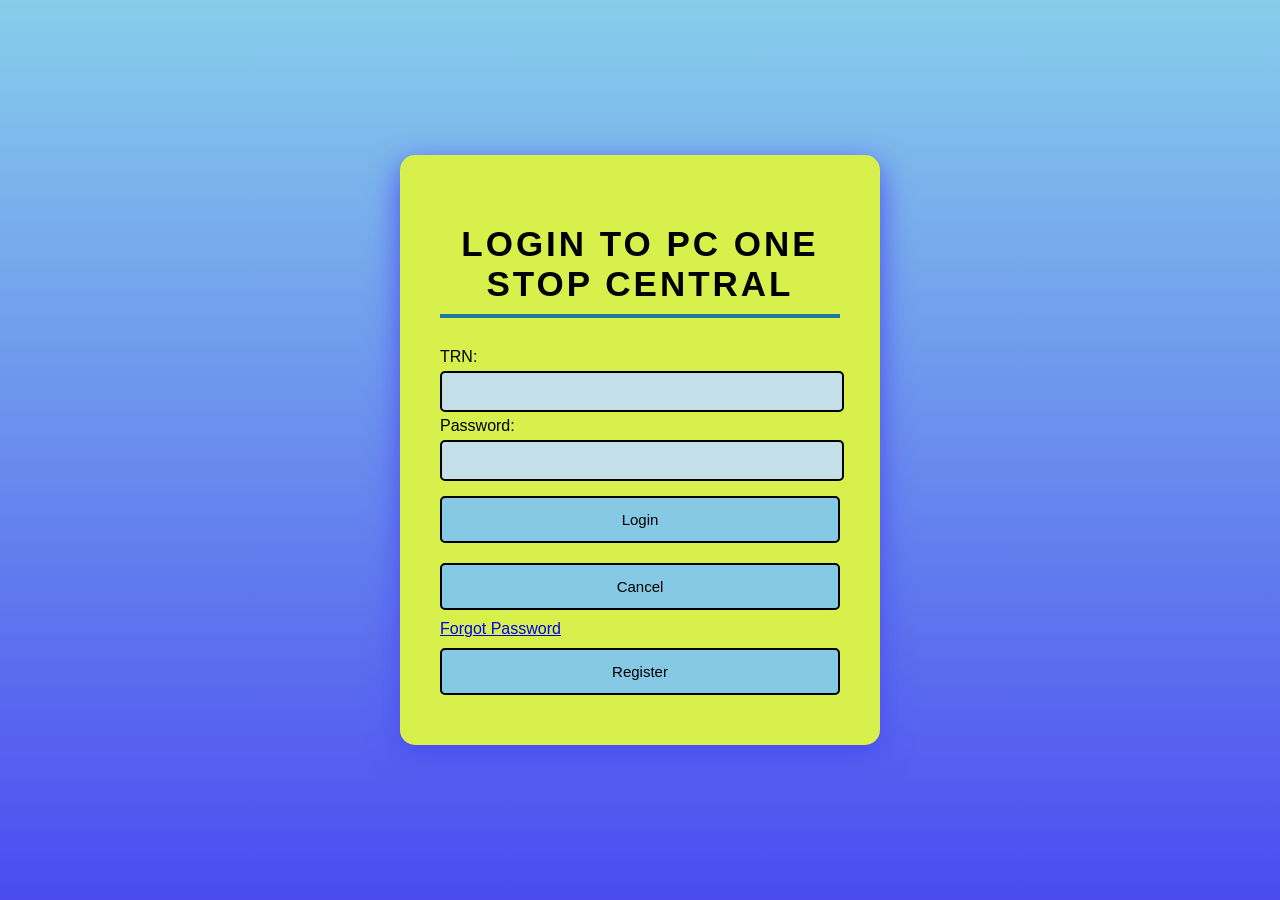
<file: index.html>
<!-- 
    Individual Assignment 2 
    Course: CIT2011 - Introduction to Web Development
    Name: Christopher Chin
    Date Due: 2025-11-13
-->

<!DOCTYPE html>
<html lang="en">
<head>
    <meta charset="UTF-8">
    <meta name="viewport" content="width=device-width, initial-scale=1.0">
    <!--Title of Website -->
    <title> PC One Stop Central </title>
    <!--Linking css to html -->
    <link rel="stylesheet" href="style.css">
</head>

<body>
    <div class="PC-Login-container">
        <h2>Login to PC One Stop Central </h2>
        <form id="PC-login-form">
            <label for="trn">TRN:</label>
            <input type="text" id="trn" name="trn" required>

            <label for="password">Password:</label>
            <input type="password" id="password" name="password" required minlength="8">

            <button type="submit">Login</button>
            <button type="button" id="cancel" onclick="window.location.href='index.html'" >Cancel</button>
        </form>
    
        <a href="forgotpassword.html" id="forgot-password">Forgot Password</a>

        <button id="register-btn" onclick="window.location.href='register.html'">Register</button>
        
        <div id="error-message"></div>

    </div>
    <script src="login.js"></script>
</body>
</html>
</file>
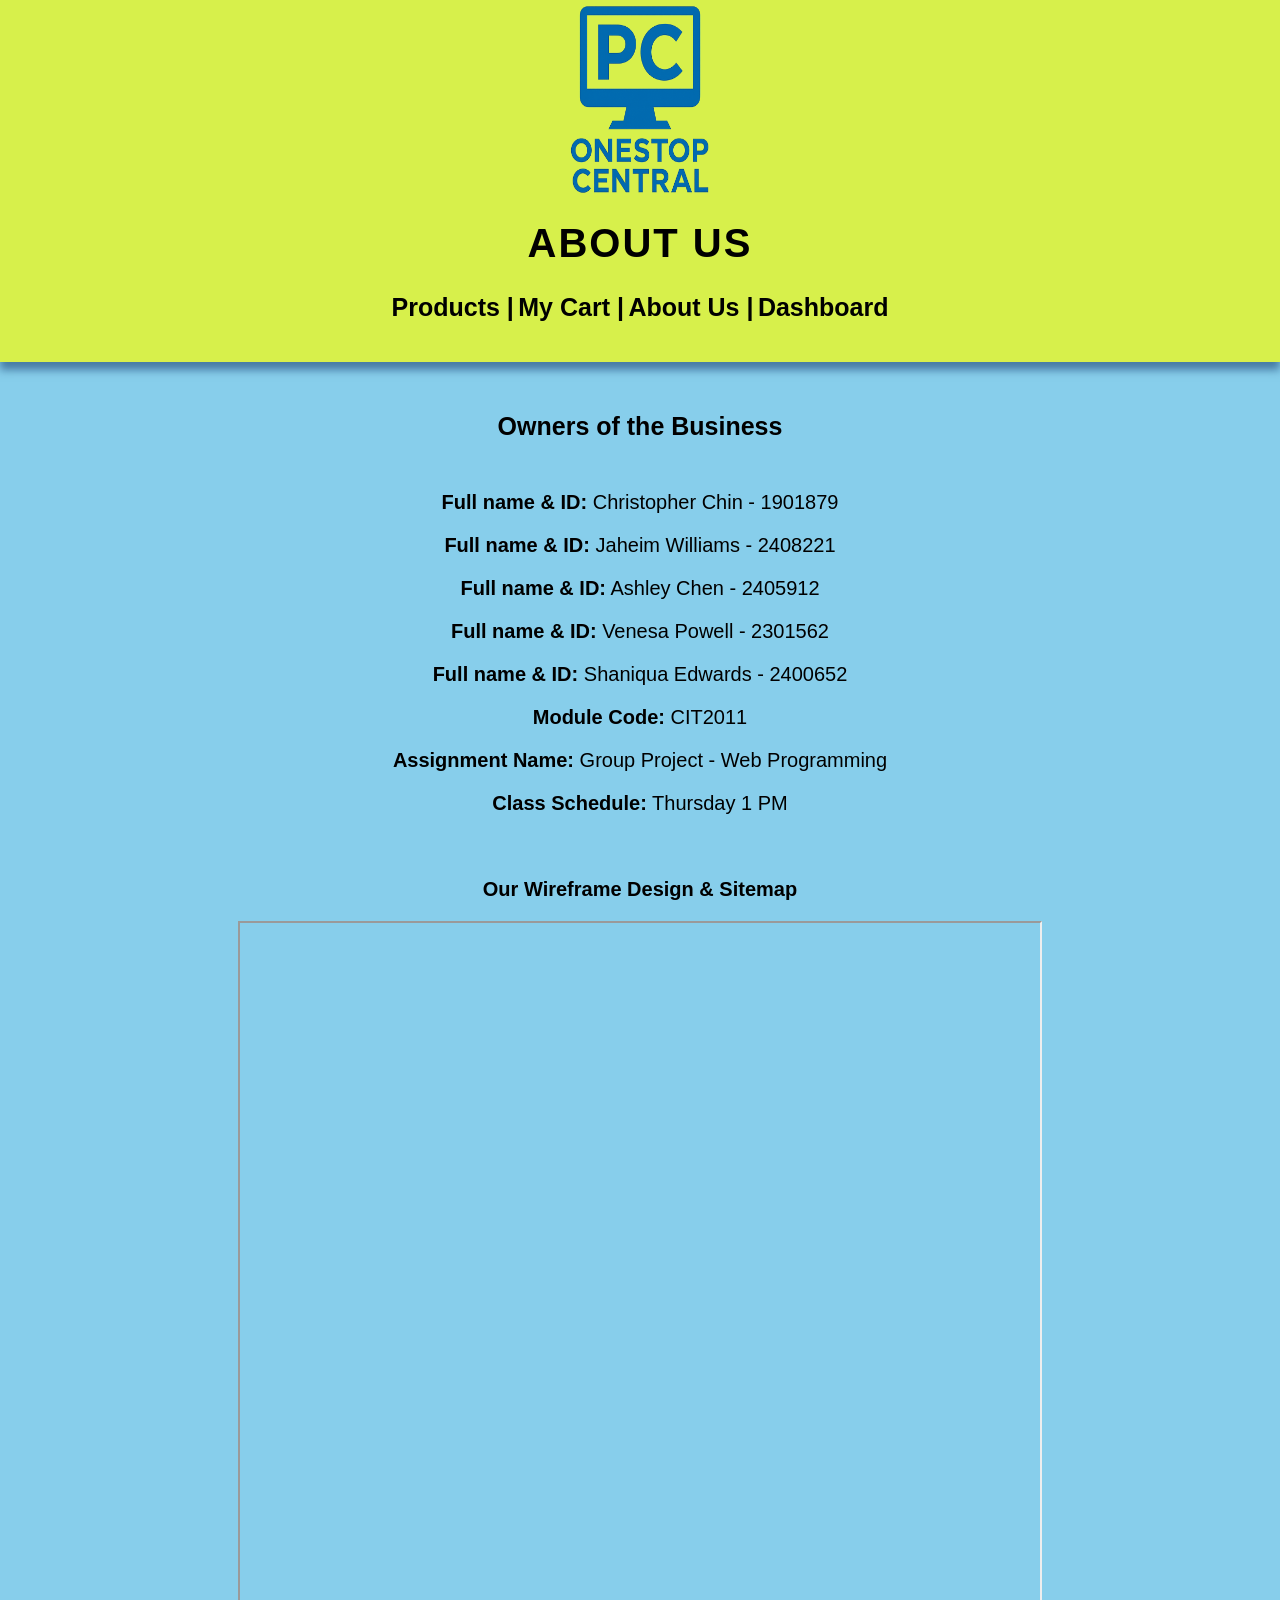
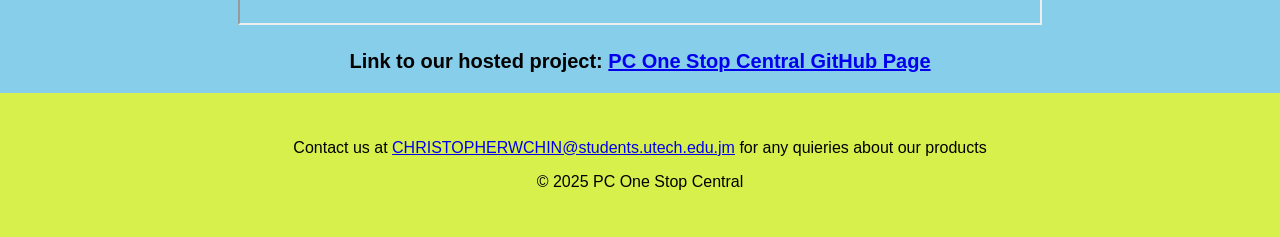
<file: aboutus.html>
<!DOCTYPE html>
<html lang="en">
<head>
  <meta charset="UTF-8">
  <title>About Us - PC One Stop Central</title>
  <link rel="stylesheet" href="aboutus.css">
</head>

<body>
  <header>
    <img src="PClogo.png" alt="Logo" id="logo">
    <h1>About Us </h1>

    <nav>
        <a href="products.html"> Products |</a>
        <a href="cart.html"> My Cart |</a>
        <a href="aboutus.html"> About Us |</a>
        <a href="dashboard.html"> Dashboard</a>
    </nav>
  </header>


  <!-- Info Section -->
  <section class="information">
    <div class="user-information">
      <h2> Owners of the Business</h2>
      <p><strong>Full name & ID:</strong> Christopher Chin - 1901879</p>
      <p><strong>Full name & ID:</strong> Jaheim Williams -  2408221 </p>
      <p><strong>Full name & ID:</strong> Ashley Chen - 2405912 </p>
      <p><strong>Full name & ID:</strong> Venesa Powell - 2301562</p>
      <p><strong>Full name & ID:</strong> Shaniqua Edwards - 2400652</p>
      <p><strong>Module Code:</strong> CIT2011</p>
      <p><strong>Assignment Name:</strong> Group Project - Web Programming</p>
      <p><strong>Class Schedule:</strong> Thursday 1 PM</p><br>

      <p> <b> Our Wireframe Design & Sitemap </b></p>

      <iframe src="Storyboard(AboutUS).pdf" alt = "StoryBoard" width="800"   height="700">
      </iframe>

      <p> <b>
         Link to our hosted project: 
        <a href="https://venesa-powell.github.io/GROUPFINAL/" target="blank">
           PC One Stop Central GitHub Page
        </a> </b>
      </p>
    </div>
  </section>


  <footer>
      <footer class="foot"> 
      <p>Contact us at <a href="mailto: CHRISTOPHERWCHIN@students.utech.edu.jm "> CHRISTOPHERWCHIN@students.utech.edu.jm</a> for any quieries about our products</p>
      <p>&copy; 2025  PC One Stop Central </p>
    </footer>

</body>
</html>
</file>
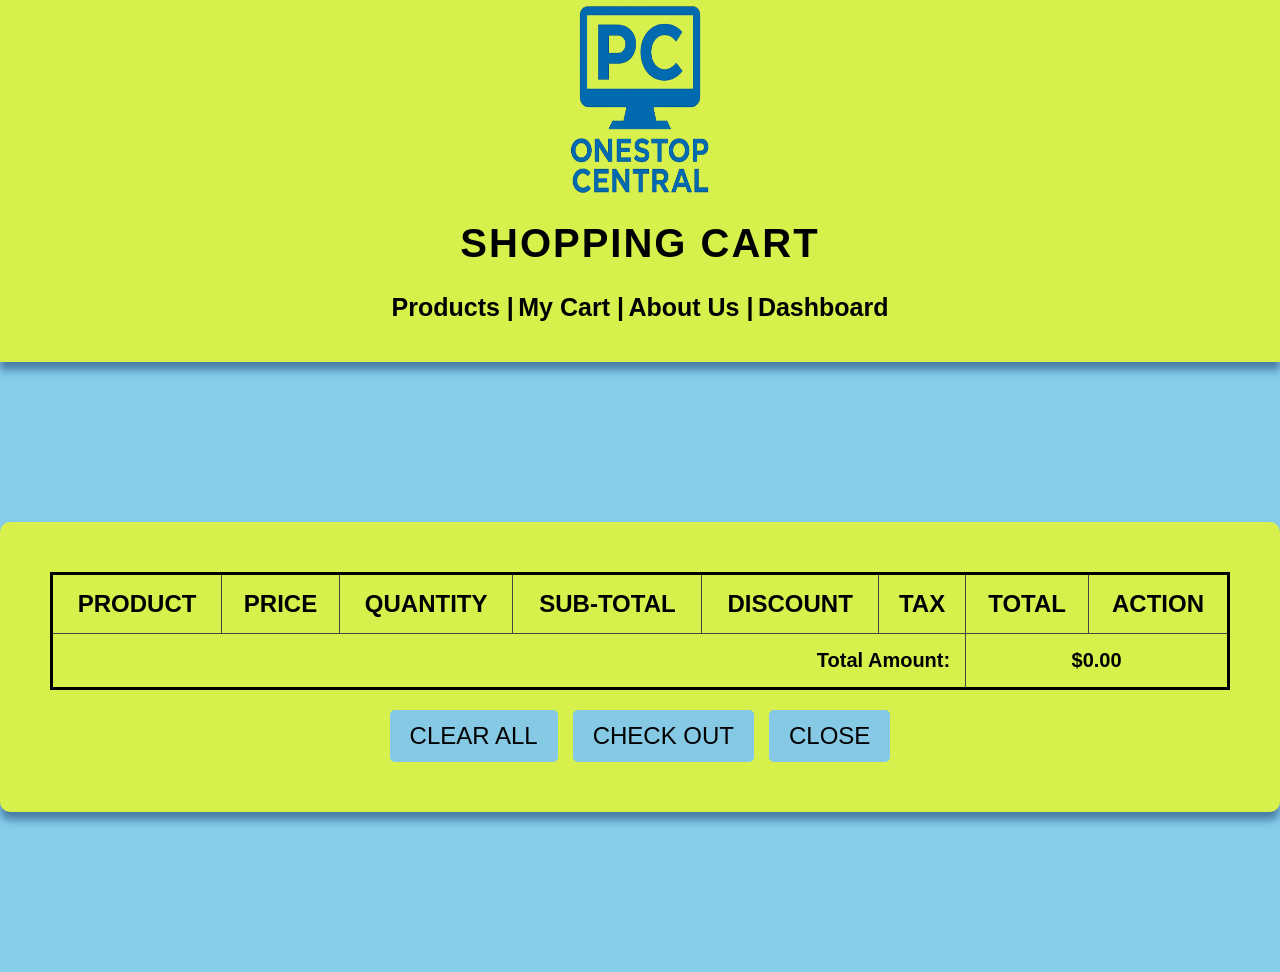
<file: cart.html>
<!DOCTYPE html>
<html lang="en">
<head>
    <meta charset="UTF-8">
    <meta name="viewport" content="width=device-width, initial-scale=1.0">
    <title>Shopping Cart - PC One Stop Central</title>
    <link rel="stylesheet" href="cart.css">
</head>
<body>
    <header>
        <img src="PClogo.png" alt="Logo" id="logo">
        <h1>Shopping Cart</h1>

        <nav>
            <a href="products.html"> Products |</a>
            <a href="cart.html"> My Cart |</a>
            <a href="aboutus.html"> About Us |</a>
            <a href="dashboard.html"> Dashboard</a>
        </nav>

    </header>
    

    <div id="cart-container">
        <table id="cart-table">
            <thead>
                <tr>
                    <th>Product</th>
                    <th>Price</th>
                    <th>Quantity</th>
                    <th>Sub-total</th>
                    <th>Discount</th>
                    <th>Tax</th>
                    <th>Total</th>
                    <th>Action</th>
                </tr>
            </thead>
            <tbody id="cart-items"></tbody>
        </table>

        <div class="cart-summary">
            <button id="clear-cart">Clear All</button>
            <button id="checkout-btn">Check Out</button>
            <button id="close-cart">Close</button>
        </div>
    </div>

    <script src="cart.js"></script>
</body>
</html>
</file>
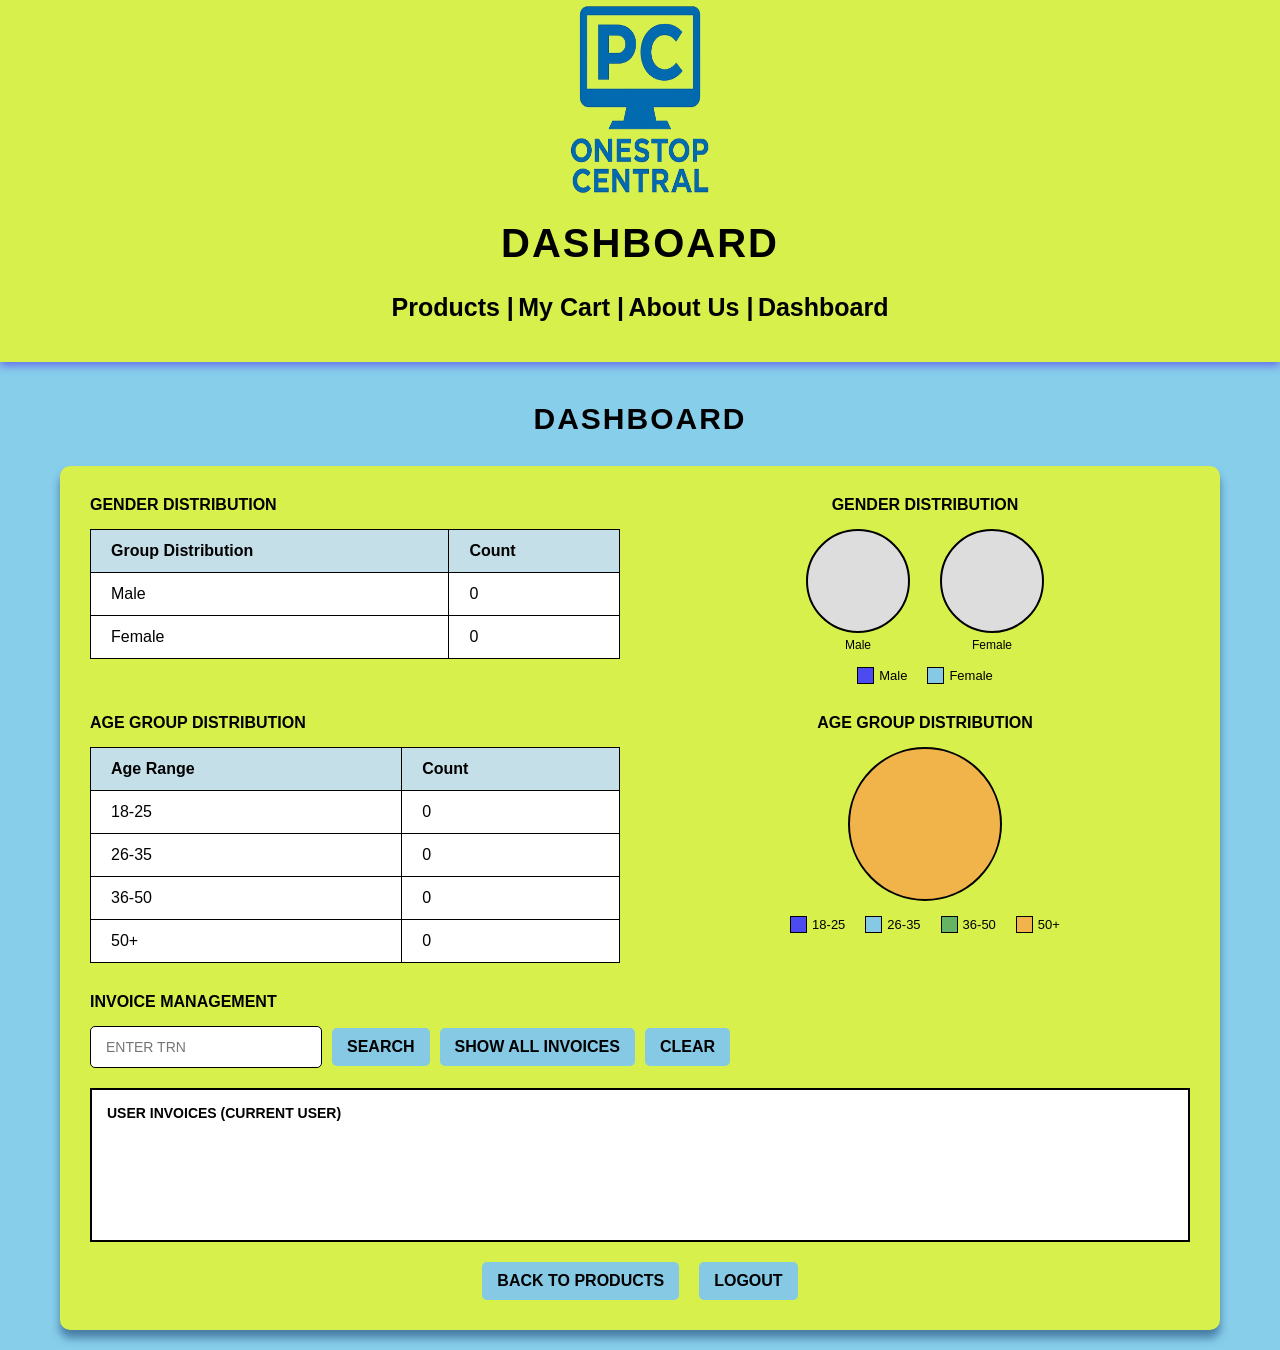
<file: dashboard.html>
<!DOCTYPE html>
<html lang="en">
<head>
    <meta charset="UTF-8">
    <meta name="viewport" content="width=device-width, initial-scale=1.0">
    <title>Dashboard - PC One Stop Central</title>
    <link rel="stylesheet" href="dashboard.css">
    
</head>
<body>
    <header>
        <img src="PClogo.png" alt="Logo" id="logo">
        <h1>Dashboard</h1>

        <nav>
            <a href="products.html"> Products |</a>
            <a href="cart.html"> My Cart |</a>
            <a href="aboutus.html"> About Us |</a>
            <a href="dashboard.html"> Dashboard</a>
        </nav>
    </header>

    <h2>DASHBOARD</h2>

    <div class="dashboard-section">
        <!-- Gender Distribution Section -->
        <div class="section-row">
            <div class="section-left">
                <div class="section-title">Gender Distribution</div>
                <table class="data-table">
                    <tr>
                        <th>Group Distribution</th>
                        <th>Count</th>
                    </tr>
                    <tr>
                        <td>Male</td>
                        <td id="male-count">0</td>
                    </tr>
                    <tr>
                        <td>Female</td>
                        <td id="female-count">0</td>
                    </tr>
                </table>
            </div>
            <div class="section-right">
                <div class="section-title">Gender Distribution</div>
                <div class="pie-chart-row">
                    <div class="pie-chart-item">
                        <div class="pie-chart" id="male-pie"></div>
                        <div class="pie-label">Male</div>
                    </div>
                    <div class="pie-chart-item">
                        <div class="pie-chart" id="female-pie"></div>
                        <div class="pie-label">Female</div>
                    </div>
                </div>
                <!-- Legend for Gender -->
                <div class="legend">
                    <div class="legend-item">
                        <div class="legend-color" style="background: rgb(75, 75, 240);"></div>
                        <span>Male</span>
                    </div>
                    <div class="legend-item">
                        <div class="legend-color" style="background: rgb(133, 201, 228);"></div>
                        <span>Female</span>
                    </div>
                </div>
            </div>
        </div>

        <!-- Age Group Distribution Section -->
        <div class="section-row">
            <div class="section-left">
                <div class="section-title">Age Group Distribution</div>
                <table class="data-table">
                    <tr>
                        <th>Age Range</th>
                        <th>Count</th>
                    </tr>
                    <tr>
                        <td>18-25</td>
                        <td id="age-18-25">0</td>
                    </tr>
                    <tr>
                        <td>26-35</td>
                        <td id="age-26-35">0</td>
                    </tr>
                    <tr>
                        <td>36-50</td>
                        <td id="age-36-50">0</td>
                    </tr>
                    <tr>
                        <td>50+</td>
                        <td id="age-50plus">0</td>
                    </tr>
                </table>
            </div>
            <div class="section-right">
                <div class="section-title">Age Group Distribution</div>
                <div class="pie-chart-container">
                    <div class="pie-chart-large" id="age-pie"></div>
                </div>
                <!-- Legend for Age Groups -->
                <div class="legend">
                    <div class="legend-item">
                        <div class="legend-color" style="background: rgb(75, 75, 240);"></div>
                        <span>18-25</span>
                    </div>
                    <div class="legend-item">
                        <div class="legend-color" style="background: rgb(133, 201, 228);"></div>
                        <span>26-35</span>
                    </div>
                    <div class="legend-item">
                        <div class="legend-color" style="background: rgb(100, 180, 100);"></div>
                        <span>36-50</span>
                    </div>
                    <div class="legend-item">
                        <div class="legend-color" style="background: rgb(240, 180, 75);"></div>
                        <span>50+</span>
                    </div>
                </div>
            </div>
        </div>

        <!-- Invoice Management Section -->
        <div class="invoice-section">
            <div class="section-title">Invoice Management</div>
            <div class="search-row">
                <input type="text" id="trn-search" class="search-input" placeholder="ENTER TRN">
                <button id="search-btn">Search</button>
                <button id="show-all-btn">Show All Invoices</button>
                <button id="clear-btn">Clear</button>
            </div>

            <div class="invoice-box">
                <h4>User Invoices (Current User)</h4>
                <div id="invoice-results">
                    <!-- Invoice results will be displayed here -->
                </div>
            </div>
        </div>

        <!-- Bottom Navigation Buttons -->
        <div class="bottom-buttons">
            <button onclick="window.location.href='products.html'">Back to Products</button>
            <button onclick="window.location.href='index.html'">Logout</button>
        </div>
    </div>

    <script src="dashboard.js"></script>
</body>
</html>
</file>
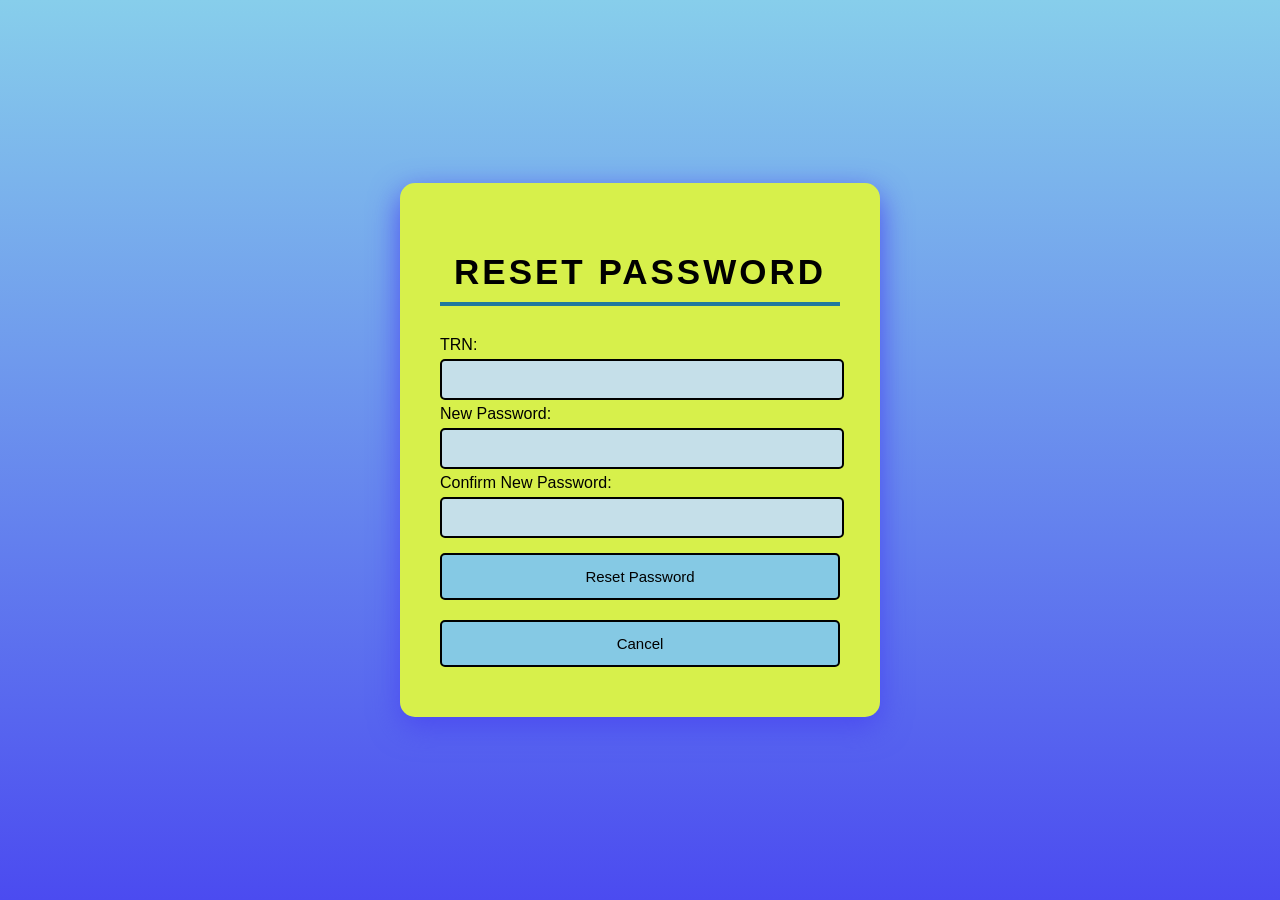
<file: forgotpassword.html>
<!DOCTYPE html>
<html lang="en">
<head>
    <meta charset="UTF-8">
    <meta name="viewport" content="width=device-width, initial-scale=1.0">
    <title>Reset Password - PC One Stop Central </title>
    <link rel="stylesheet" href="style.css">
</head>
<body>
    <div class="PC-Login-container">
        <h2>Reset Password</h2>
        <form id="reset-password-form">
            <label for="trn">TRN:</label>
            <input type="text" id="trn" name="trn" required>

            <label for="new-password">New Password:</label>
            <input type="password" id="new-password" name="new-password" required minlength="8">

            <label for="confirm-password">Confirm New Password:</label>
            <input type="password" id="confirm-password" name="confirm-password" required minlength="8">

            <button type="submit">Reset Password</button>
            <button type="button" id="cancel" onclick="window.location.href='index.html'">Cancel</button>
        </form>
        <div id="reset-error"></div>
        <div id="reset-success"></div>
    </div>
    <script src="forgotpassword.js"></script>
</body>
</html>
</file>
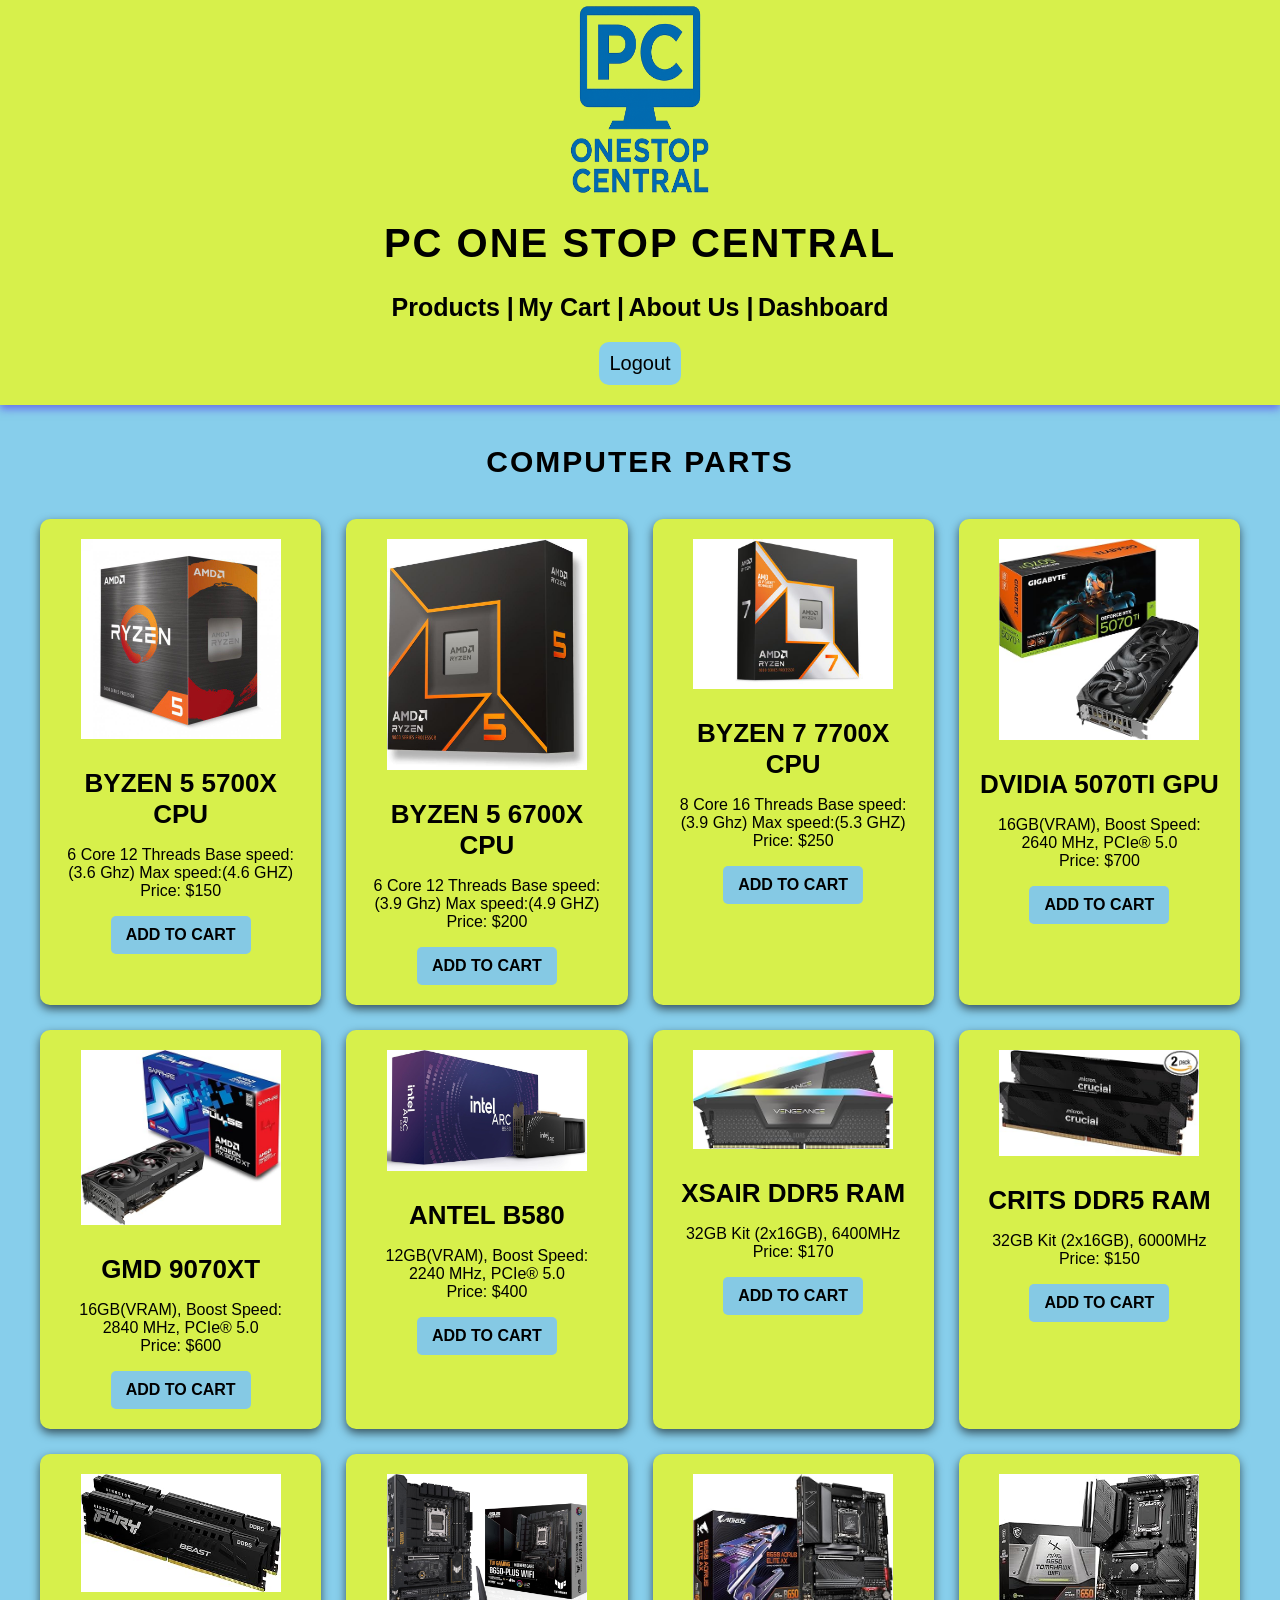
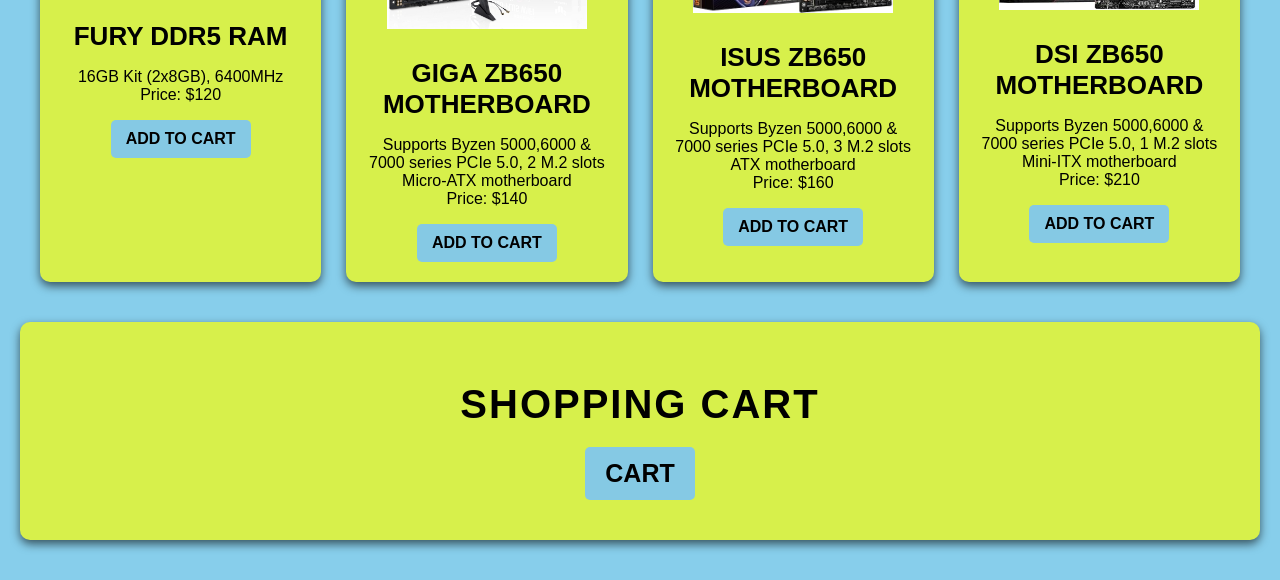
<file: invoice.html>
<!DOCTYPE html>
<html lang="en">
<head>
    <meta charset="UTF-8">
    <meta name="viewport" content="width=device-width, initial-scale=1.0">
    <title>Invoice - PC One Stop Central</title>
    <link rel="stylesheet" href="invoice.css">
</head>
<body>

<header>
    <img src="PClogo.png" alt="Logo" id="logo">
    <h1>Invoice</h1>

    <nav>
        <a href="products.html"> Products |</a>
        <a href="cart.html"> My Cart |</a>
        <a href="aboutus.html"> About Us |</a>
        <a href="dashboard.html"> Dashboard</a>
    </nav>
</header>

<div id="invoice-container">

    <h2 id="company-name">PC One Stop Central</h2>

    <div id="invoice-info">
        <p><strong>Invoice Number:</strong> <span id="inv-number"></span></p>
        <p><strong>Date:</strong> <span id="inv-date"></span></p>
        <p><strong>TRN:</strong> <span id="inv-trn"></span></p>
    </div>

    <h3>Shipping Information</h3>
    <div id="shipping-box">
        <p><strong>Name:</strong> <span id="ship-name"></span></p>
        <p><strong>Address:</strong> <span id="ship-address"></span></p>
    </div>

    <h3>Purchased Items</h3>
    <table id="inv-table">
        <thead>
            <tr>
                <th>Item</th>
                <th>Qty</th>
                <th>Price</th>
                <th>Discount</th>
                <th>Tax</th>
                <th>Total</th>
            </tr>
        </thead>
        <tbody id="inv-items"></tbody>
    </table>

    <div id="totals">
        <p><strong>Subtotal:</strong> $<span id="inv-subtotal"></span></p>
        <p><strong>Taxes:</strong> $<span id="inv-tax"></span></p>
        <p><strong>Total Cost:</strong> $<span id="inv-total"></span></p>
    </div>

    <!-- Bottom Navigation Buttons -->
        <div class="bottom-buttons">
            <button onclick="window.print()">Print Invoice</button>
            <button onclick="window.location.href='products.html'">Back to Products</button>
            <button onclick="window.location.href='index.html'">Logout</button>
        </div>
        
</div>

<script src="invoice.js"></script>
</body>
</html>
</file>
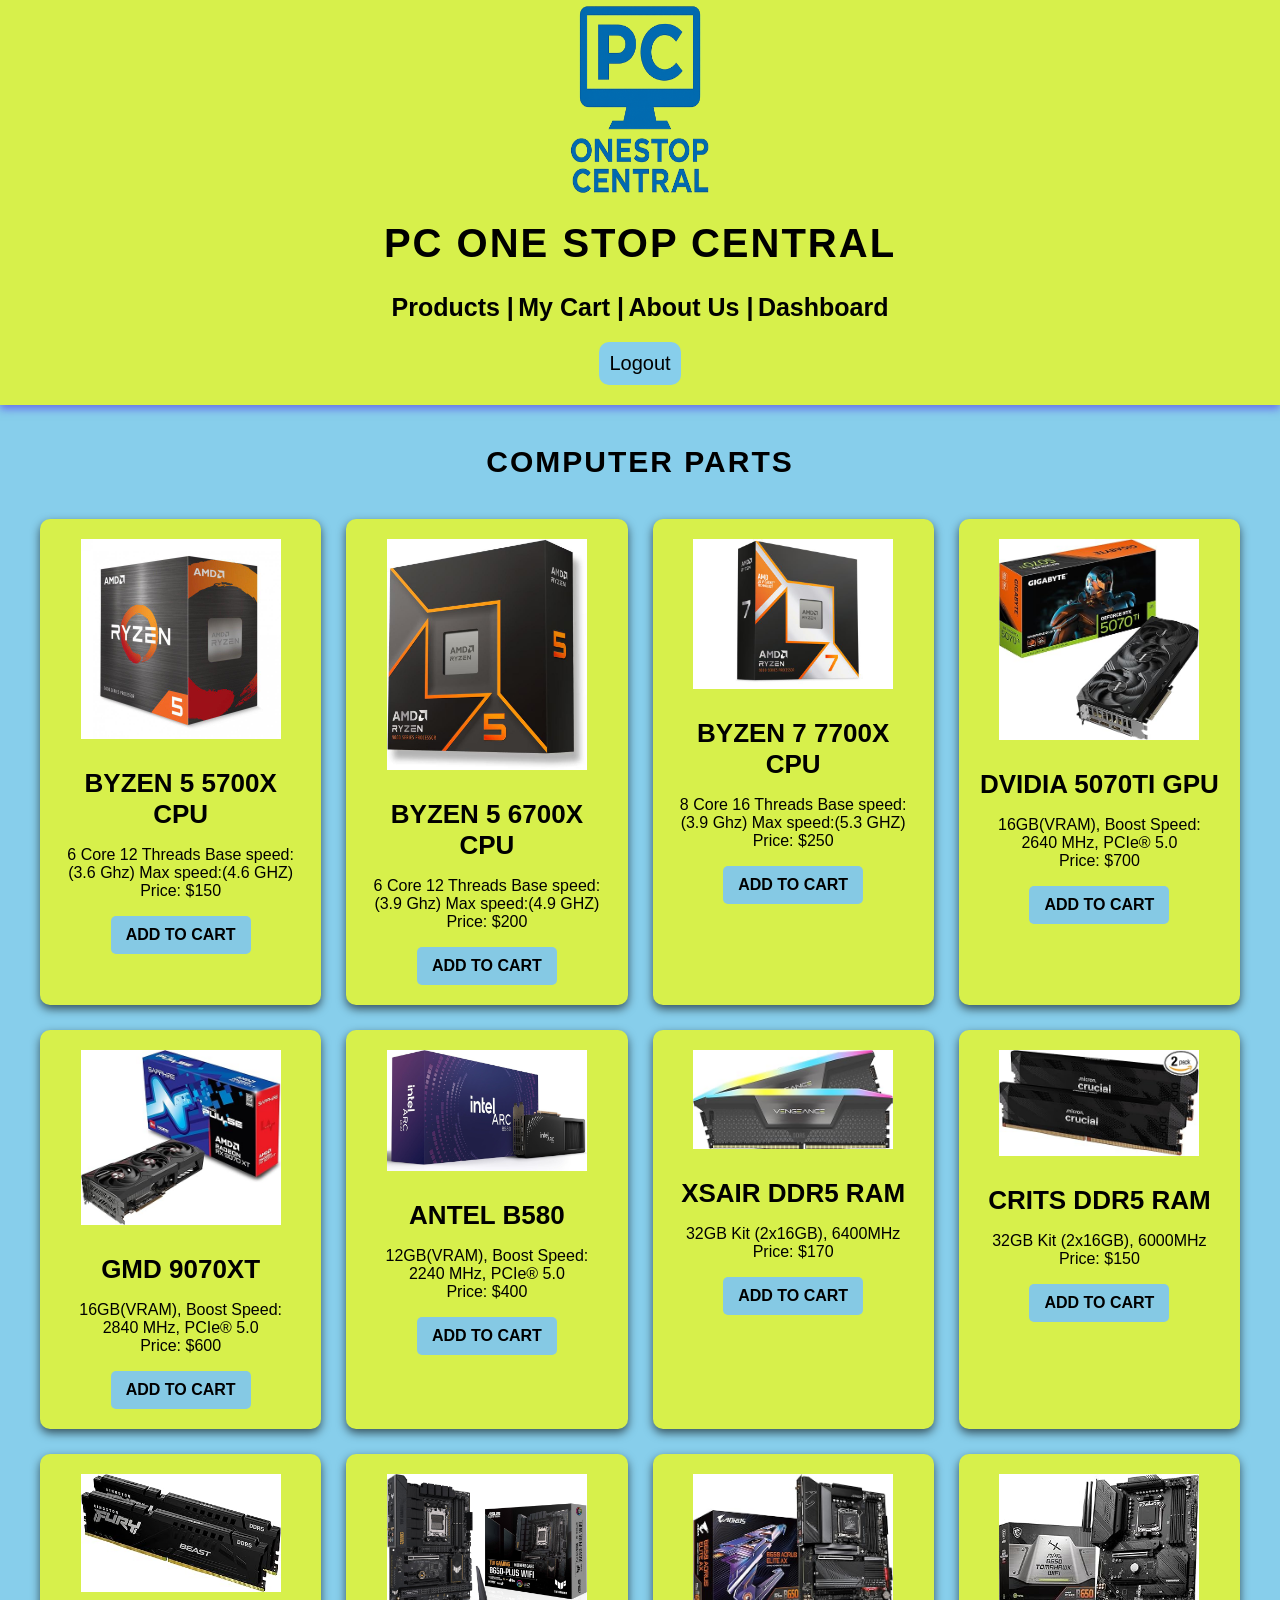
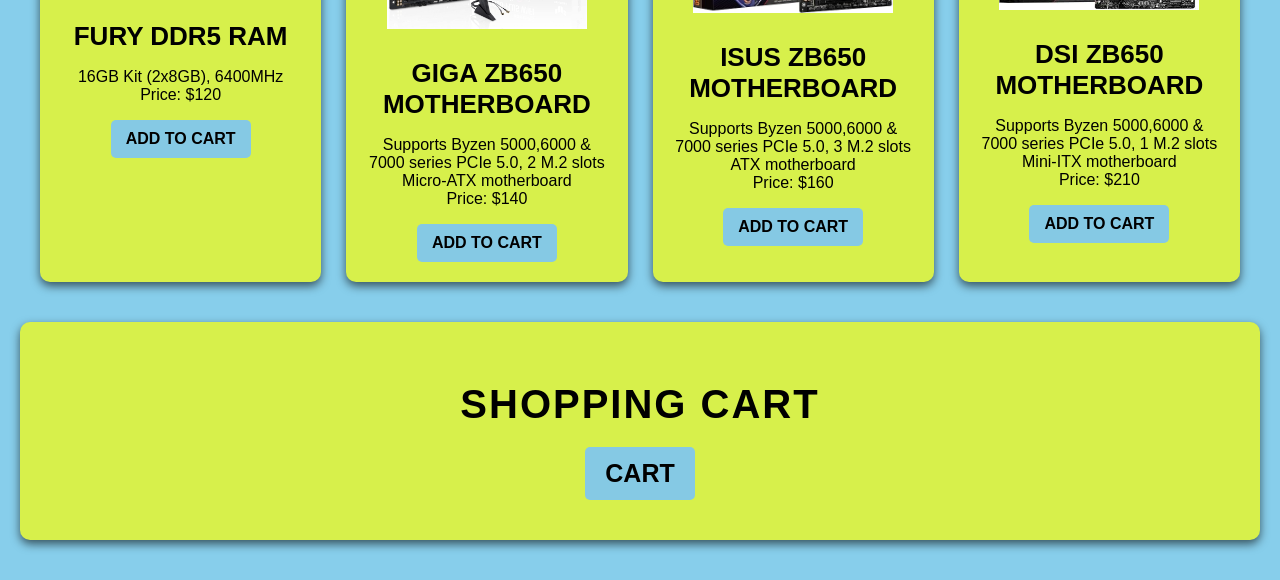
<file: products.html>
<!DOCTYPE html>
<html lang="en">
<head>
    <meta charset="UTF-8">
    <meta name="viewport" content="width=device-width, initial-scale=1.0">
    <title>PC One Stop Central - Product </title>
    <link rel="stylesheet" href="products.css">
</head>
<body>
	<header>
		<img src="PClogo.png" alt="Logo" id="logo" >
		<h1>PC One Stop Central</h1>

        <nav>
            <a href="products.html"> Products |</a>
            <a href="cart.html"> My Cart |</a>
            <a href="aboutUs.html"> About Us |</a>
            <a href="dashboard.html"> Dashboard</a>
        </nav>
		 
        <button id="logout-btn">Logout</button> 

	</header>

	<h2>COMPUTER PARTS</h2>
    <div class="products-container" id="product-list"></div>

    <div class="cart">
        <h2>Shopping Cart</h2>
        <ul id="cart-items"></ul>
        <button id="checkout-btn">Cart</button>
    </div>

    
    <script src="products.js"></script>
</body>
</html>
</file>
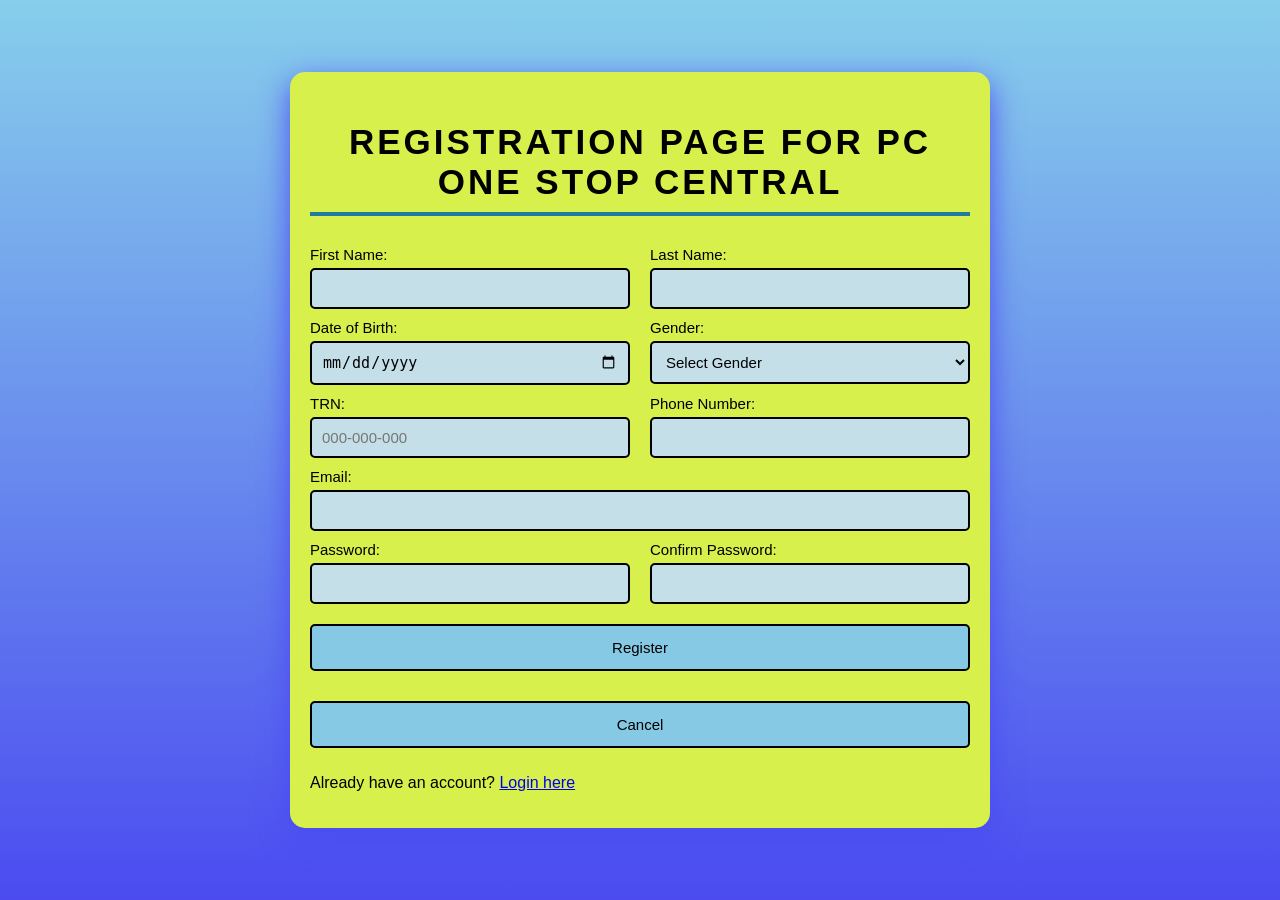
<file: register.html>
<!-- 
    Individual Assignment 2 
    Course: CIT2011 - Introduction to Web Development
    Name: Christopher Chin
    Date Due: 2025-11-13
-->

<!DOCTYPE html>
<html lang="en">
<head>
    <meta charset="UTF-8">
    <meta name="viewport" content="width=device-width, initial-scale=1.0">
    <!--Title of Website -->
    <title> PC One Stop Central Register Page </title>
    <!--Linking css to html -->
    <link rel="stylesheet" href="register.css">
</head>

<body>
    <div class="PC-Register-container">
        <h2>Registration Page for PC One Stop Central </h2>
        <form id="register">
            <div class="form-row">
                <div class="form-group">
                    <label for="first-name">First Name:</label>
                    <input type="text" id="first-name" name="first-name" required>
                </div>
                <div class="form-group">
                    <label for="last-name">Last Name:</label>
                    <input type="text" id="last-name" name="last-name" required>
                </div>
            </div>
            
             
            <div class="form-row">
                <div class="form-group">
                    <label for="dob">Date of Birth:</label>
                    <input type="date" id="dob" name="dob" required>
                </div>
                <div class="form-group">
                    <label for="gender">Gender:</label>
                    <select id="gender" name="gender" required>
                        <option value="">Select Gender</option>
                        <option value="male">Male</option>
                        <option value="female">Female</option>
                        <option value="other">Other</option>
                    </select>
                </div>
            </div>


            <div class="form-row">
                <div class="form-group">
                    <label for="trn"> TRN: </label>
                    <input type="text" id="trn" name="trn" minlength="11" placeholder="000-000-000" required>
                </div>
                
                <div class="form-group">
                    <label for="phone">Phone Number:</label>
                    <input type="tel" id="phone" name="phone" required>
                </div>
            </div>
                
            
            <div class="form-row">
               <div class="form-group">
                    <label for="email">Email:</label>
                    <input type="email" id="email" name="email" required>
                </div>
            </div>


            <div class="form-row">  
                <div class="form-group">
                    <label for="new-password">Password:</label>
                    <input type="password" id="new-password" name="new-password" required minlength="8">
                </div>

                <div class="form-group">
                    <label for="confirm-password">Confirm Password:</label>
                    <input type="password" id="confirm-password" name="confirm-password" required minlength="8">
                </div>
            </div>

            <button type="submit">Register</button>
            <button type="button" id="cancel" onclick="window.location.href='index.html'">Cancel</button>
        </form>

        <div id="register-error"></div>
        <p>Already have an account? <a href="index.html">Login here</a></p>
    </div>

    <script src="register.js"></script>
</body>
</html>
</body>
</file>
<file: style.css>
/*
    Individual Assignment 2 
    Course: CIT2011 - Introduction to Web Development
    Name: Christopher Chin
    Date Due: 2025-11-13
*/

body{
     font-family: 'Arial', sans-serif;
     margin: 0;
     padding: 0px;
     background: linear-gradient(skyblue, rgb(75, 75, 240) );

     /* text colour*/
     color: black; 
     display: flex;
     justify-content: center;

    /* creates a smaller display */
     align-items: center;
     height: 100dvh;
}

.PC-Login-container{
    width: 400px;
    padding: 40px;
    background-color: rgb(215, 240, 75);
    border-radius: 15px;
    box-shadow: 0 10px 30px rgb(75, 75, 240);
    animation: fadeIn 1s ease-in-out;
}

@keyframes fadeIn {
    from {
        opacity: 0;
        transform: translateY(-20px);
    }
    to {
        opacity: 1;
        transform: translateY(0);
    }
}


h2 {
    text-align: center;
    margin-bottom: 30px;
    font-size: 35px ;
    letter-spacing: 3px;
    text-transform: uppercase;
    border-bottom: 4px solid rgb(31, 122, 158);
    padding-bottom: 10px; 
}

input[type="email"],
input[type="text"], 
input[type="password"] 
{
    width: 95%;
    padding: 10px;
    margin: 5px 0;
    background: rgb(197, 223, 233);
    border: 2px solid #000000;
    border-radius: 5px;
    font-size: 15px;
}

button{
    width: 100%;
    padding: 13px;
    margin: 10px 0;
    background: rgb(133, 201, 228);
    border: 2px solid #000000;
    border-radius: 5px;
    cursor: pointer;
    font-size: 15px;
}

button:hover {
    background: linear-gradient(skyblue, rgb(75, 75, 240) ) ;
    box-shadow: 0 5px 15px rgba(42, 9, 229, 0.5);
}
</file>
<file: aboutus.css>
/* Cart page css */
body {
    font-family: 'Arial', sans-serif;
    margin: 0;
    padding: 0;
    background-color: skyblue;
}

header{
    background-color: rgb(215, 240, 75);
    padding: 20px;
    text-align: center;
    box-shadow: 0 8px 8px rgba(8, 43, 95, 0.5);
}

#logo{
    width: 250px ;
    height: 300px ;
    margin-bottom: -60px;
    margin-top: -70px;
}

h1 {
    font-size: 40px;
    font-weight: bold;
    letter-spacing: 2px;
    text-transform: uppercase;
}

nav {
    margin-top: 10px; 
    margin-bottom: 20px;    
}

nav a {
    text-align: center;
    color: black;
    font-weight: bold;
    font-size: 25px;
    text-decoration: none;
    margin-top: 80px;
}

nav a:hover {
      background-color: skyblue;
    }

h2 {
    margin-bottom: 50px;
    margin-top: 50px;
    font-size: 25px;
}

.information{
    margin-top: 50px;
    text-align: center;
    font-size: 20px;
}

.user-information{
    margin-top: 50px;
}
.foot{
    background-color: rgb(215, 240, 75); 
    padding: 30px;
    text-align: center;
}
</file>
<file: cart.css>
/* Cart page css */
body {
    font-family: 'Arial', sans-serif;
    margin: 0;
    padding: 0;
    background-color: skyblue;
}

header{
    background-color: rgb(215, 240, 75);
    padding: 20px;
    text-align: center;
    box-shadow: 0 8px 8px rgba(8, 43, 95, 0.5);
}

#logo{
    width: 250px ;
    height: 300px ;
    margin-bottom: -60px;
    margin-top: -70px;
}

h1 {
    font-size: 40px;
    font-weight: bold;
    letter-spacing: 2px;
    text-transform: uppercase;
}

nav {
    margin-top: 10px; 
    margin-bottom: 20px;    
}

nav a {
    text-align: center;
    color: black;
    font-weight: bold;
    font-size: 25px;
    text-decoration: none;
    margin-top: 80px;
}

nav a:hover {
      background-color: skyblue;
    }


#cart-container {
    font-size: 20px;
    background-color: rgb(215, 240, 75);
    border-radius: 10px;
    box-shadow: 0 8px 8px rgba(8, 43, 95, 0.5);
    max-width: 1200px;
    margin: 160px auto;
    padding: 50px;
}

#cart-table {
    width: 100%;
    border: solid black;
    border-collapse: collapse;
    margin-bottom: 20px;
}

#cart-table th, #cart-table td {
    border: 1px solid #444;
    padding: 15px;
    text-align: center; 
}

#cart-table th {
    font-size: 1.2em;
    text-transform: uppercase;
}

.cart-summary {
    display: flex;
    flex-direction: row;
    justify-content: center;
    gap: 15px;
    margin-top: 20px;
}


button {
    background-color:  rgb(133, 201, 228);
    padding: 12px 20px;
    border: none;
    border-radius: 5px;
    cursor: pointer;
    font-size: 1.2em;
    text-transform: uppercase;
    transition: background-color 0.3s ease, transform 0.3s ease;
}

button:hover {
    background: linear-gradient(skyblue, rgb(75, 75, 240) ) ;
    box-shadow: 0 5px 15px rgba(42, 9, 229, 0.5);
    transform: translateY(-3px);
}


/* js */
input.quantity-input {
    width: 60px;
    padding: 5px;
    text-align: center;
    background-color: rgb(197, 223, 233);
    border: 1px solid #000000;
    border-radius: 5px;
    font-weight: bold;
}

input.quantity-input:focus {
    outline: none;
    border: 1px solid #7c277c;
}
</file>
<file: dashboard.css>
/* Dashboard Layout Styles */
body {
    font-family: 'Arial', sans-serif;
    margin: 0;
    padding: 0;
    background-color: skyblue;
}

header {
    background-color: rgb(215, 240, 75);
    box-shadow: 0 4px 8px rgba(71, 26, 231, 0.5);
    padding:20px;
    text-align: center;
}

#logo{
    width: 250px ;
    height: 300px ;
    margin-bottom: -60px;
    margin-top: -70px;
}

nav {
    margin-top: 10px; 
    margin-bottom: 20px;
     
}

nav a {
    text-align: center;
    color: black;
    font-weight: bold;
    font-size: 25px;
    text-decoration: none;
    margin-top: 80px;
}

nav a:hover {
      background-color: skyblue;
    }

 h1{
    font-size: 40px;
    letter-spacing: 2px;
    text-transform: uppercase;
}

h2 {
    font-size: 30px;
    letter-spacing: 2px;
    margin-top: 40px;
    margin-bottom: 30px; 
    text-align: center;
    text-transform: uppercase;
}

.dashboard-section {
    background-color: rgb(215, 240, 75);
    border-radius: 10px;
    box-shadow: 0 8px 8px rgba(8, 43, 95, 0.5);
    max-width: 1100px;
    margin: 20px auto;
    padding: 30px;
}    

.section-row {
    display: flex;
    justify-content: space-between;
    align-items: flex-start;
    gap: 40px;
    margin-bottom: 30px;
}

.section-left {
    flex: 1;
}

.section-right {
    flex: 1;
    text-align: center;
}

.section-title {
    font-size: 16px;
    font-weight: bold;
    text-transform: uppercase;
    margin-bottom: 15px;
}

/* Tables */
    .data-table {
    width: 100%;
    border-collapse: collapse;
    background-color: white;
}

.data-table th, .data-table td {
    border: 1px solid #000;
    padding: 12px 20px;
    text-align: left;
}

.data-table th {
    background-color: rgb(197, 223, 233);
    font-weight: bold;
}

/* Pie Chart Styles */
    .pie-chart-container {
    display: flex;
    flex-direction: column;
    align-items: center;
    gap: 15px;
}

.pie-chart-row {
    display: flex;
    gap: 30px;
    justify-content: center;
}

.pie-chart-item {
    text-align: center;
    }

.pie-chart {
    width: 100px;
    height: 100px;
    border-radius: 50%;
    border: 2px solid #000;
    background: #ddd;
}

.pie-chart-large {
    width: 150px;
    height: 150px;
    border-radius: 50%;
    border: 2px solid #000;
    background: #ddd;
}

.pie-label {
    font-size: 12px;
    margin-top: 5px;
}

/* Legend Styles */
.legend {
    display: flex;
    justify-content: center;
    gap: 20px;
    margin-top: 15px;
    flex-wrap: wrap;
}

.legend-item {
    display: flex;
    align-items: center;
    gap: 5px;
    font-size: 13px;
}

.legend-color {
    width: 15px;
    height: 15px;
    border: 1px solid #000;
}

/* Invoice Management Section */
.invoice-section {
    margin-top: 20px;
}

.search-row {
    display: flex;
    gap: 10px;
    margin-bottom: 20px;
    align-items: center;
    flex-wrap: wrap;
}

.search-input {
    padding: 12px 15px;
    font-size: 14px;
    border: 1px solid #000;
    border-radius: 5px;
    width: 200px;
}

/* Invoice Results Box */
.invoice-box {
    border: 2px solid #000;
    padding: 15px;
    min-height: 120px;
    background-color: white;
    margin-bottom: 20px;
}

.invoice-box h4 {
    margin: 0 0 10px 0;
    text-transform: uppercase;
    font-size: 14px;
}

#invoice-results {
    font-size: 14px;
}

/* Bottom Buttons */
.bottom-buttons {
    display: flex;
    justify-content: center;
    gap: 20px;
    margin-top: 20px;
}

#search-btn, #show-all-btn, #clear-btn, button {
    background-color: rgb(133, 201, 228);
    color: rgb(0, 0, 0);
    padding: 10px 15px;
    border: none;
    border-radius: 5px;
    cursor: pointer;
    font-size: 16px;
    font-weight: bold;
    text-transform: uppercase;
    transition: background-color 0.3s ease, transform 0.3s ease;
}

button:hover {
    background: linear-gradient(skyblue, rgb(75, 75, 240) ) ;
    box-shadow: 0 5px 15px rgba(42, 9, 229, 0.5);
    transform: translateY(-3px);
}


/* Responsive */
@media (max-width: 768px) {
    .section-row {
    flex-direction: column;
}

.search-row {
    flex-direction: column;
    align-items: stretch;
}

.search-input {
    width: 100%;
}

.bottom-buttons {
    flex-direction: column;
    }
}
</file>
<file: invoice.css>
body {
    font-family: 'Arial', sans-serif;
    margin: 0;
    padding: 0;
    background-color: skyblue;
}

header {
    background-color: rgb(215, 240, 75);
    padding: 20px;
    text-align: center;
    box-shadow: 0 8px 8px rgba(8, 43, 95, 0.5);
}

#logo {
    width: 250px;
    height: 300px;
    margin-bottom: -60px;
    margin-top: -70px;
}

h1 {
    font-size: 40px;
    font-weight: bold;
    letter-spacing: 2px;
    text-transform: uppercase;
}

nav {
    margin-top: 10px;
    margin-bottom: 20px;
}

nav a {
    color: black;
    font-weight: bold;
    font-size: 25px;
    text-decoration: none;
}

nav a:hover {
    background-color: skyblue;
}

#invoice-container {
    max-width: 900px;
    margin: 60px auto;
    padding: 50px;
    background-color: rgb(215, 240, 75);
    border-radius: 10px;
    box-shadow: 0 8px 8px rgba(8, 43, 95, 0.5);
}

#company-name {
    text-align: center;
    font-size: 35px;
    font-weight: bold;
    margin-bottom: 20px;
}

#invoice-info p, #shipping-box p {
    font-size: 20px;
    margin: 5px 0;
}

h3 {
    font-size: 28px;
    font-weight: bold;
    text-align: center;
    margin-top: 40px;
}

table {
    width: 100%;
    border-collapse: collapse;
    margin-top: 20px;
}

table, th, td {
    border: 1px solid black;
}

th {
    padding: 15px;
    font-size: 20px;
    background-color: rgb(133, 201, 228);
}

td {
    padding: 10px;
    text-align: center;
    font-size: 18px;
}

#totals {
    text-align: right;
    font-size: 22px;
    margin-top: 30px;
}

/* Bottom Buttons */
.bottom-buttons {
    display: flex;
    justify-content: center;
    gap: 20px;
    margin-top: 20px;
}

button {
    background-color: rgb(133, 201, 228);
    padding: 12px 20px;
    border: none;
    border-radius: 5px;
    cursor: pointer;
    font-size: 22px;
    margin-top: 20px;
    text-transform: uppercase;
    transition: background 0.3s ease, transform 0.3s ease;
}

button:hover {
    background: linear-gradient(skyblue, rgb(75, 75, 240));
    box-shadow: 0 5px 15px rgba(42, 9, 229, 0.5);
    transform: translateY(-3px);
}
</file>
<file: products.css>
/* Product page css */
body {
    font-family: 'Arial', sans-serif;
    margin: 0;
    padding: 0;
    background-color: skyblue;
}

header {
    background-color: rgb(215, 240, 75);
    box-shadow: 0 4px 8px rgba(71, 26, 231, 0.5);
    padding:20px;
    text-align: center;
}

#logo{
    width: 250px ;
    height: 300px ;
    margin-bottom: -60px;
    margin-top: -70px;
}

nav {
    margin-top: 10px; 
    margin-bottom: 20px;
     
}

nav a {
    text-align: center;
    color: black;
    font-weight: bold;
    font-size: 25px;
    text-decoration: none;
    margin-top: 80px;
}

nav a:hover {
      background-color: skyblue;
    }

 h1{
    font-size: 40px;
    letter-spacing: 2px;
    text-transform: uppercase;
}

h2 {
    font-size: 30px;
    letter-spacing: 2px;
    margin-top: 40px;
    margin-bottom: 20px; 
    text-align: center;
    text-transform: uppercase;
}

#logout-btn {
    
    background-color: skyblue;
    border: none;
    border-radius: 10px;
    cursor: pointer;
    font-size: 20px;
    padding: 10px;
    transition: background-color 0.3s ease, transform 0.3s ease;
}   

#logout-btn:hover {
    transform: translateY(-3px);
}

/* editing style for computer parts (product)*/
.products-container {
    max-width: 1200px;
    margin: 40px auto;
    padding: 0 20px;
    display: grid;
    grid-template-columns: repeat(auto-fit, minmax(250px, 1fr));
    grid-gap: 25px;
}

.product {
    background-color: rgb(215, 240, 75);;
    border-radius: 10px;
    box-shadow: 0 4px 10px rgba(0, 0, 0, 0.6);
    padding: 20px;
    text-align: center;
    transition: transform 0.3s ease, box-shadow 0.3s ease;
}

.product:hover {
    transform: scale(1.05);
    box-shadow: 0 6px 20px rgba(0, 0, 0, 0.8);
}

.product img {
    width: 100%;
    max-width: 200px;
    height: auto;
    margin-bottom: 15px;
    transition: transform 0.3s ease;
}

.product:hover img {
    transform: scale(1.1);
}

.product h3 {
    font-size: 26px;
    margin: 10px 0;
    font-weight: 600;
    text-transform: uppercase;
}

.product p {
    font-size: 16px;
    color: #000000 ;
}

/* Add to cart button layout  (editing) */
.add-to-cart {
    background-color: rgb(133, 201, 228);
    color: rgb(0, 0, 0);
    padding: 10px 15px;
    border: none;
    border-radius: 5px;
    cursor: pointer;
    font-size: 16px;
    font-weight: bold;
    text-transform: uppercase;
    transition: background-color 0.3s ease, transform 0.3s ease;
}

.add-to-cart:hover {
    background: linear-gradient(skyblue, rgb(75, 75, 240) ) ;
    box-shadow: 0 5px 15px rgba(42, 9, 229, 0.5);
    transform: translateY(-3px); 
}


/* Shopping Cart editing */
.cart {
    max-width: 1200px;
    margin: 40px auto;
    padding: 20px;
    background-color: rgb(215, 240, 75);;
    border-radius: 10px;
    box-shadow: 0 4px 10px rgba(0, 0, 0, 0.6);
    transition: transform 0.3s ease, box-shadow 0.3s ease;
}

.cart:hover {
    transform: scale(1.05);
}

.cart h2 {
    font-size: 40px;
    margin-bottom: 20px;
    text-align: center;
    color: #000000;
}

#cart-items {
    list-style-type: none;
    padding: 0;
}

/* cart list */
#cart-items li {
    background-color: rgb(133, 201, 228);
    margin: 10px 0;
    padding: 10px;
    border-radius: 5px;
    font-size: 20px;
    font-weight: bold;
    color: #000000;
}

.remove-from-cart{
    background-color: rgb(235, 229, 229);
    color: rgb(0, 0, 0);
    padding: 5px 10px;
    border: none;
    border-radius: 5px;
    cursor: pointer;
    font-size: 16px;
    font-weight: bold;
    text-transform: uppercase;
    transition: background-color 0.3s ease, transform 0.3s ease;
}

.remove-from-cart:hover {
    background: linear-gradient(skyblue, rgb(75, 75, 240) ) ;
    box-shadow: 0 5px 15px rgba(42, 9, 229, 0.5);
    transform: translateY(-3px); 
}


#checkout-btn {
    display: block;
    margin: 20px auto;
    background-color: rgb(133, 201, 228);;
    color: rgb(0, 0, 0);
    padding: 12px 20px;
    border: none;
    border-radius: 5px;
    cursor: pointer;
    font-size: 25px;
    font-weight: bold;
    text-transform: uppercase;
    transition: background-color 0.3s ease, transform 0.3s ease;
}

#checkout-btn:hover {
    background: linear-gradient(skyblue, rgb(75, 75, 240) );
    box-shadow: 0 5px 15px rgba(42, 9, 229, 0.5);
    transform: translateY(-3px); 
}
</file>
<file: register.css>
/*
    Individual Assignment 2 
    Course: CIT2011 - Introduction to Web Development
    Name: Christopher Chin
    Date Due: 2025-11-13
*/

body{
     font-family: 'Arial', sans-serif;
     margin: 0;
     padding: 0px;
     background: linear-gradient(skyblue, rgb(75, 75, 240) );
     /* text colour*/
     color: black; 
     display: flex;
     justify-content: center;
    /* creates a smaller display */
     align-items: center;
     height: 100dvh;
     
}

/* register.html editting */
.PC-Register-container{
    width: 90%;
    max-width: 700px;
    padding: 20px;
    background-color: rgb(215, 240, 75);
    border-radius: 15px;
    box-shadow: 0 10px 30px rgb(75, 75, 240);
    box-sizing: border-box;
    animation: fadeIn 1s ease-in-out;
}

/*fade-in container for animation */
@keyframes fadeIn {
    from {
        opacity: 0;
        transform: translateY(-20px);
    }
    to {
        opacity: 1;
        transform: translateY(0);
    }
}

h2 {
    text-align: center;
    margin-bottom: 30px;
    font-size: 35px ;
    letter-spacing: 3px;
    text-transform: uppercase;
    border-bottom: 4px solid rgb(31, 122, 158);
    padding-bottom: 10px; 


    display: inline-block;
    width:100% ; /*      */
}


/* Register form styling */
form{
    display: flex;
    flex-direction: column;
    gap: 10px;
    justify-content: center;
    width: 100%;
}

.form-row {
    display: flex;
    gap: 20px;
}

.form-group {
    flex: 1;
}

/* register form label styling */
label{
    font-size: 15px;
    margin-bottom: 5px;
    display: block;
}

/*Styling input for email, phone and date*/
input[type="text"],
input[type="password"],
input[type="email"],
input[type="tel"],
input[type="date"],
select {
    width: 100%;
    padding: 10px;
    background: rgb(197, 223, 233);
    border: 2px solid #000000;
    border-radius: 5px;
    font-size: 15px;
    box-sizing: border-box;
}

input[type="text"]:focus,
input[type="password"]:focus,
input[type="email"]:focus,
input[type="tel"]:focus,
input[type="date"]:focus,
select:focus {
    border-color: #7c277c;
    outline: none;
}

button{
    width: 100%;
    padding: 13px;
    margin: 10px 0;
    background: rgb(133, 201, 228);
    border: 2px solid #000000;
    border-radius: 5px;
    cursor: pointer;
    font-size: 15px;
}

button:hover {
    background: linear-gradient(skyblue, rgb(75, 75, 240) ) ;
    box-shadow: 0 5px 15px rgba(42, 9, 229, 0.5);
}
</file>
